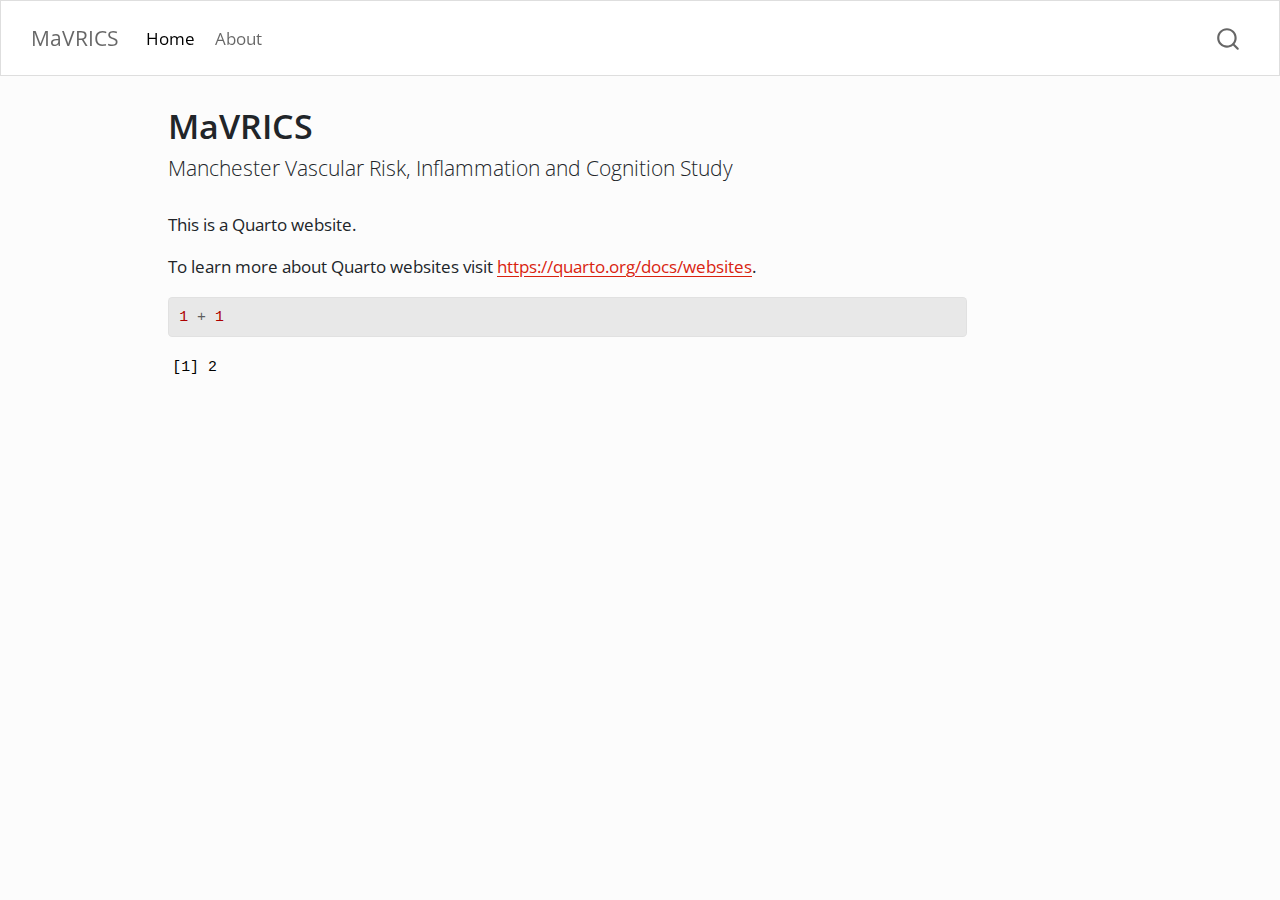
<file: docs/index.html>
<!DOCTYPE html>
<html xmlns="http://www.w3.org/1999/xhtml" lang="en" xml:lang="en"><head>

<meta charset="utf-8">
<meta name="generator" content="quarto-1.4.552">

<meta name="viewport" content="width=device-width, initial-scale=1.0, user-scalable=yes">


<title>MaVRICS</title>
<style>
code{white-space: pre-wrap;}
span.smallcaps{font-variant: small-caps;}
div.columns{display: flex; gap: min(4vw, 1.5em);}
div.column{flex: auto; overflow-x: auto;}
div.hanging-indent{margin-left: 1.5em; text-indent: -1.5em;}
ul.task-list{list-style: none;}
ul.task-list li input[type="checkbox"] {
  width: 0.8em;
  margin: 0 0.8em 0.2em -1em; /* quarto-specific, see https://github.com/quarto-dev/quarto-cli/issues/4556 */ 
  vertical-align: middle;
}
/* CSS for syntax highlighting */
pre > code.sourceCode { white-space: pre; position: relative; }
pre > code.sourceCode > span { line-height: 1.25; }
pre > code.sourceCode > span:empty { height: 1.2em; }
.sourceCode { overflow: visible; }
code.sourceCode > span { color: inherit; text-decoration: inherit; }
div.sourceCode { margin: 1em 0; }
pre.sourceCode { margin: 0; }
@media screen {
div.sourceCode { overflow: auto; }
}
@media print {
pre > code.sourceCode { white-space: pre-wrap; }
pre > code.sourceCode > span { text-indent: -5em; padding-left: 5em; }
}
pre.numberSource code
  { counter-reset: source-line 0; }
pre.numberSource code > span
  { position: relative; left: -4em; counter-increment: source-line; }
pre.numberSource code > span > a:first-child::before
  { content: counter(source-line);
    position: relative; left: -1em; text-align: right; vertical-align: baseline;
    border: none; display: inline-block;
    -webkit-touch-callout: none; -webkit-user-select: none;
    -khtml-user-select: none; -moz-user-select: none;
    -ms-user-select: none; user-select: none;
    padding: 0 4px; width: 4em;
  }
pre.numberSource { margin-left: 3em;  padding-left: 4px; }
div.sourceCode
  {   }
@media screen {
pre > code.sourceCode > span > a:first-child::before { text-decoration: underline; }
}
</style>


<script src="site_libs/quarto-nav/quarto-nav.js"></script>
<script src="site_libs/quarto-nav/headroom.min.js"></script>
<script src="site_libs/clipboard/clipboard.min.js"></script>
<script src="site_libs/quarto-search/autocomplete.umd.js"></script>
<script src="site_libs/quarto-search/fuse.min.js"></script>
<script src="site_libs/quarto-search/quarto-search.js"></script>
<meta name="quarto:offset" content="./">
<script src="site_libs/quarto-html/quarto.js"></script>
<script src="site_libs/quarto-html/popper.min.js"></script>
<script src="site_libs/quarto-html/tippy.umd.min.js"></script>
<script src="site_libs/quarto-html/anchor.min.js"></script>
<link href="site_libs/quarto-html/tippy.css" rel="stylesheet">
<link href="site_libs/quarto-html/quarto-syntax-highlighting.css" rel="stylesheet" id="quarto-text-highlighting-styles">
<script src="site_libs/bootstrap/bootstrap.min.js"></script>
<link href="site_libs/bootstrap/bootstrap-icons.css" rel="stylesheet">
<link href="site_libs/bootstrap/bootstrap.min.css" rel="stylesheet" id="quarto-bootstrap" data-mode="light">
<script id="quarto-search-options" type="application/json">{
  "location": "navbar",
  "copy-button": false,
  "collapse-after": 3,
  "panel-placement": "end",
  "type": "overlay",
  "limit": 50,
  "keyboard-shortcut": [
    "f",
    "/",
    "s"
  ],
  "show-item-context": false,
  "language": {
    "search-no-results-text": "No results",
    "search-matching-documents-text": "matching documents",
    "search-copy-link-title": "Copy link to search",
    "search-hide-matches-text": "Hide additional matches",
    "search-more-match-text": "more match in this document",
    "search-more-matches-text": "more matches in this document",
    "search-clear-button-title": "Clear",
    "search-text-placeholder": "",
    "search-detached-cancel-button-title": "Cancel",
    "search-submit-button-title": "Submit",
    "search-label": "Search"
  }
}</script>


<link rel="stylesheet" href="styles.css">
</head>

<body class="nav-fixed">

<div id="quarto-search-results"></div>
  <header id="quarto-header" class="headroom fixed-top">
    <nav class="navbar navbar-expand-lg " data-bs-theme="dark">
      <div class="navbar-container container-fluid">
      <div class="navbar-brand-container mx-auto">
    <a class="navbar-brand" href="./index.html">
    <span class="navbar-title">MaVRICS</span>
    </a>
  </div>
            <div id="quarto-search" class="" title="Search"></div>
          <button class="navbar-toggler" type="button" data-bs-toggle="collapse" data-bs-target="#navbarCollapse" aria-controls="navbarCollapse" aria-expanded="false" aria-label="Toggle navigation" onclick="if (window.quartoToggleHeadroom) { window.quartoToggleHeadroom(); }">
  <span class="navbar-toggler-icon"></span>
</button>
          <div class="collapse navbar-collapse" id="navbarCollapse">
            <ul class="navbar-nav navbar-nav-scroll me-auto">
  <li class="nav-item">
    <a class="nav-link active" href="./index.html" aria-current="page"> 
<span class="menu-text">Home</span></a>
  </li>  
  <li class="nav-item">
    <a class="nav-link" href="./about.html"> 
<span class="menu-text">About</span></a>
  </li>  
</ul>
          </div> <!-- /navcollapse -->
          <div class="quarto-navbar-tools">
</div>
      </div> <!-- /container-fluid -->
    </nav>
</header>
<!-- content -->
<div id="quarto-content" class="quarto-container page-columns page-rows-contents page-layout-article page-navbar">
<!-- sidebar -->
<!-- margin-sidebar -->
    <div id="quarto-margin-sidebar" class="sidebar margin-sidebar">
        
    </div>
<!-- main -->
<main class="content" id="quarto-document-content">

<header id="title-block-header" class="quarto-title-block default">
<div class="quarto-title">
<h1 class="title">MaVRICS</h1>
<p class="subtitle lead">Manchester Vascular Risk, Inflammation and Cognition Study</p>
</div>



<div class="quarto-title-meta">

    
  
    
  </div>
  


</header>


<p>This is a Quarto website.</p>
<p>To learn more about Quarto websites visit <a href="https://quarto.org/docs/websites" class="uri">https://quarto.org/docs/websites</a>.</p>
<div class="cell">
<div class="sourceCode cell-code" id="cb1"><pre class="sourceCode r code-with-copy"><code class="sourceCode r"><span id="cb1-1"><a href="#cb1-1" aria-hidden="true" tabindex="-1"></a><span class="dv">1</span> <span class="sc">+</span> <span class="dv">1</span></span></code><button title="Copy to Clipboard" class="code-copy-button"><i class="bi"></i></button></pre></div>
<div class="cell-output cell-output-stdout">
<pre><code>[1] 2</code></pre>
</div>
</div>



</main> <!-- /main -->
<script id="quarto-html-after-body" type="application/javascript">
window.document.addEventListener("DOMContentLoaded", function (event) {
  const toggleBodyColorMode = (bsSheetEl) => {
    const mode = bsSheetEl.getAttribute("data-mode");
    const bodyEl = window.document.querySelector("body");
    if (mode === "dark") {
      bodyEl.classList.add("quarto-dark");
      bodyEl.classList.remove("quarto-light");
    } else {
      bodyEl.classList.add("quarto-light");
      bodyEl.classList.remove("quarto-dark");
    }
  }
  const toggleBodyColorPrimary = () => {
    const bsSheetEl = window.document.querySelector("link#quarto-bootstrap");
    if (bsSheetEl) {
      toggleBodyColorMode(bsSheetEl);
    }
  }
  toggleBodyColorPrimary();  
  const icon = "";
  const anchorJS = new window.AnchorJS();
  anchorJS.options = {
    placement: 'right',
    icon: icon
  };
  anchorJS.add('.anchored');
  const isCodeAnnotation = (el) => {
    for (const clz of el.classList) {
      if (clz.startsWith('code-annotation-')) {                     
        return true;
      }
    }
    return false;
  }
  const clipboard = new window.ClipboardJS('.code-copy-button', {
    text: function(trigger) {
      const codeEl = trigger.previousElementSibling.cloneNode(true);
      for (const childEl of codeEl.children) {
        if (isCodeAnnotation(childEl)) {
          childEl.remove();
        }
      }
      return codeEl.innerText;
    }
  });
  clipboard.on('success', function(e) {
    // button target
    const button = e.trigger;
    // don't keep focus
    button.blur();
    // flash "checked"
    button.classList.add('code-copy-button-checked');
    var currentTitle = button.getAttribute("title");
    button.setAttribute("title", "Copied!");
    let tooltip;
    if (window.bootstrap) {
      button.setAttribute("data-bs-toggle", "tooltip");
      button.setAttribute("data-bs-placement", "left");
      button.setAttribute("data-bs-title", "Copied!");
      tooltip = new bootstrap.Tooltip(button, 
        { trigger: "manual", 
          customClass: "code-copy-button-tooltip",
          offset: [0, -8]});
      tooltip.show();    
    }
    setTimeout(function() {
      if (tooltip) {
        tooltip.hide();
        button.removeAttribute("data-bs-title");
        button.removeAttribute("data-bs-toggle");
        button.removeAttribute("data-bs-placement");
      }
      button.setAttribute("title", currentTitle);
      button.classList.remove('code-copy-button-checked');
    }, 1000);
    // clear code selection
    e.clearSelection();
  });
    var localhostRegex = new RegExp(/^(?:http|https):\/\/localhost\:?[0-9]*\//);
    var mailtoRegex = new RegExp(/^mailto:/);
      var filterRegex = new RegExp('/' + window.location.host + '/');
    var isInternal = (href) => {
        return filterRegex.test(href) || localhostRegex.test(href) || mailtoRegex.test(href);
    }
    // Inspect non-navigation links and adorn them if external
 	var links = window.document.querySelectorAll('a[href]:not(.nav-link):not(.navbar-brand):not(.toc-action):not(.sidebar-link):not(.sidebar-item-toggle):not(.pagination-link):not(.no-external):not([aria-hidden]):not(.dropdown-item):not(.quarto-navigation-tool)');
    for (var i=0; i<links.length; i++) {
      const link = links[i];
      if (!isInternal(link.href)) {
        // undo the damage that might have been done by quarto-nav.js in the case of
        // links that we want to consider external
        if (link.dataset.originalHref !== undefined) {
          link.href = link.dataset.originalHref;
        }
      }
    }
  function tippyHover(el, contentFn, onTriggerFn, onUntriggerFn) {
    const config = {
      allowHTML: true,
      maxWidth: 500,
      delay: 100,
      arrow: false,
      appendTo: function(el) {
          return el.parentElement;
      },
      interactive: true,
      interactiveBorder: 10,
      theme: 'quarto',
      placement: 'bottom-start',
    };
    if (contentFn) {
      config.content = contentFn;
    }
    if (onTriggerFn) {
      config.onTrigger = onTriggerFn;
    }
    if (onUntriggerFn) {
      config.onUntrigger = onUntriggerFn;
    }
    window.tippy(el, config); 
  }
  const noterefs = window.document.querySelectorAll('a[role="doc-noteref"]');
  for (var i=0; i<noterefs.length; i++) {
    const ref = noterefs[i];
    tippyHover(ref, function() {
      // use id or data attribute instead here
      let href = ref.getAttribute('data-footnote-href') || ref.getAttribute('href');
      try { href = new URL(href).hash; } catch {}
      const id = href.replace(/^#\/?/, "");
      const note = window.document.getElementById(id);
      if (note) {
        return note.innerHTML;
      } else {
        return "";
      }
    });
  }
  const xrefs = window.document.querySelectorAll('a.quarto-xref');
  const processXRef = (id, note) => {
    // Strip column container classes
    const stripColumnClz = (el) => {
      el.classList.remove("page-full", "page-columns");
      if (el.children) {
        for (const child of el.children) {
          stripColumnClz(child);
        }
      }
    }
    stripColumnClz(note)
    if (id === null || id.startsWith('sec-')) {
      // Special case sections, only their first couple elements
      const container = document.createElement("div");
      if (note.children && note.children.length > 2) {
        container.appendChild(note.children[0].cloneNode(true));
        for (let i = 1; i < note.children.length; i++) {
          const child = note.children[i];
          if (child.tagName === "P" && child.innerText === "") {
            continue;
          } else {
            container.appendChild(child.cloneNode(true));
            break;
          }
        }
        if (window.Quarto?.typesetMath) {
          window.Quarto.typesetMath(container);
        }
        return container.innerHTML
      } else {
        if (window.Quarto?.typesetMath) {
          window.Quarto.typesetMath(note);
        }
        return note.innerHTML;
      }
    } else {
      // Remove any anchor links if they are present
      const anchorLink = note.querySelector('a.anchorjs-link');
      if (anchorLink) {
        anchorLink.remove();
      }
      if (window.Quarto?.typesetMath) {
        window.Quarto.typesetMath(note);
      }
      // TODO in 1.5, we should make sure this works without a callout special case
      if (note.classList.contains("callout")) {
        return note.outerHTML;
      } else {
        return note.innerHTML;
      }
    }
  }
  for (var i=0; i<xrefs.length; i++) {
    const xref = xrefs[i];
    tippyHover(xref, undefined, function(instance) {
      instance.disable();
      let url = xref.getAttribute('href');
      let hash = undefined; 
      if (url.startsWith('#')) {
        hash = url;
      } else {
        try { hash = new URL(url).hash; } catch {}
      }
      if (hash) {
        const id = hash.replace(/^#\/?/, "");
        const note = window.document.getElementById(id);
        if (note !== null) {
          try {
            const html = processXRef(id, note.cloneNode(true));
            instance.setContent(html);
          } finally {
            instance.enable();
            instance.show();
          }
        } else {
          // See if we can fetch this
          fetch(url.split('#')[0])
          .then(res => res.text())
          .then(html => {
            const parser = new DOMParser();
            const htmlDoc = parser.parseFromString(html, "text/html");
            const note = htmlDoc.getElementById(id);
            if (note !== null) {
              const html = processXRef(id, note);
              instance.setContent(html);
            } 
          }).finally(() => {
            instance.enable();
            instance.show();
          });
        }
      } else {
        // See if we can fetch a full url (with no hash to target)
        // This is a special case and we should probably do some content thinning / targeting
        fetch(url)
        .then(res => res.text())
        .then(html => {
          const parser = new DOMParser();
          const htmlDoc = parser.parseFromString(html, "text/html");
          const note = htmlDoc.querySelector('main.content');
          if (note !== null) {
            // This should only happen for chapter cross references
            // (since there is no id in the URL)
            // remove the first header
            if (note.children.length > 0 && note.children[0].tagName === "HEADER") {
              note.children[0].remove();
            }
            const html = processXRef(null, note);
            instance.setContent(html);
          } 
        }).finally(() => {
          instance.enable();
          instance.show();
        });
      }
    }, function(instance) {
    });
  }
      let selectedAnnoteEl;
      const selectorForAnnotation = ( cell, annotation) => {
        let cellAttr = 'data-code-cell="' + cell + '"';
        let lineAttr = 'data-code-annotation="' +  annotation + '"';
        const selector = 'span[' + cellAttr + '][' + lineAttr + ']';
        return selector;
      }
      const selectCodeLines = (annoteEl) => {
        const doc = window.document;
        const targetCell = annoteEl.getAttribute("data-target-cell");
        const targetAnnotation = annoteEl.getAttribute("data-target-annotation");
        const annoteSpan = window.document.querySelector(selectorForAnnotation(targetCell, targetAnnotation));
        const lines = annoteSpan.getAttribute("data-code-lines").split(",");
        const lineIds = lines.map((line) => {
          return targetCell + "-" + line;
        })
        let top = null;
        let height = null;
        let parent = null;
        if (lineIds.length > 0) {
            //compute the position of the single el (top and bottom and make a div)
            const el = window.document.getElementById(lineIds[0]);
            top = el.offsetTop;
            height = el.offsetHeight;
            parent = el.parentElement.parentElement;
          if (lineIds.length > 1) {
            const lastEl = window.document.getElementById(lineIds[lineIds.length - 1]);
            const bottom = lastEl.offsetTop + lastEl.offsetHeight;
            height = bottom - top;
          }
          if (top !== null && height !== null && parent !== null) {
            // cook up a div (if necessary) and position it 
            let div = window.document.getElementById("code-annotation-line-highlight");
            if (div === null) {
              div = window.document.createElement("div");
              div.setAttribute("id", "code-annotation-line-highlight");
              div.style.position = 'absolute';
              parent.appendChild(div);
            }
            div.style.top = top - 2 + "px";
            div.style.height = height + 4 + "px";
            div.style.left = 0;
            let gutterDiv = window.document.getElementById("code-annotation-line-highlight-gutter");
            if (gutterDiv === null) {
              gutterDiv = window.document.createElement("div");
              gutterDiv.setAttribute("id", "code-annotation-line-highlight-gutter");
              gutterDiv.style.position = 'absolute';
              const codeCell = window.document.getElementById(targetCell);
              const gutter = codeCell.querySelector('.code-annotation-gutter');
              gutter.appendChild(gutterDiv);
            }
            gutterDiv.style.top = top - 2 + "px";
            gutterDiv.style.height = height + 4 + "px";
          }
          selectedAnnoteEl = annoteEl;
        }
      };
      const unselectCodeLines = () => {
        const elementsIds = ["code-annotation-line-highlight", "code-annotation-line-highlight-gutter"];
        elementsIds.forEach((elId) => {
          const div = window.document.getElementById(elId);
          if (div) {
            div.remove();
          }
        });
        selectedAnnoteEl = undefined;
      };
        // Handle positioning of the toggle
    window.addEventListener(
      "resize",
      throttle(() => {
        elRect = undefined;
        if (selectedAnnoteEl) {
          selectCodeLines(selectedAnnoteEl);
        }
      }, 10)
    );
    function throttle(fn, ms) {
    let throttle = false;
    let timer;
      return (...args) => {
        if(!throttle) { // first call gets through
            fn.apply(this, args);
            throttle = true;
        } else { // all the others get throttled
            if(timer) clearTimeout(timer); // cancel #2
            timer = setTimeout(() => {
              fn.apply(this, args);
              timer = throttle = false;
            }, ms);
        }
      };
    }
      // Attach click handler to the DT
      const annoteDls = window.document.querySelectorAll('dt[data-target-cell]');
      for (const annoteDlNode of annoteDls) {
        annoteDlNode.addEventListener('click', (event) => {
          const clickedEl = event.target;
          if (clickedEl !== selectedAnnoteEl) {
            unselectCodeLines();
            const activeEl = window.document.querySelector('dt[data-target-cell].code-annotation-active');
            if (activeEl) {
              activeEl.classList.remove('code-annotation-active');
            }
            selectCodeLines(clickedEl);
            clickedEl.classList.add('code-annotation-active');
          } else {
            // Unselect the line
            unselectCodeLines();
            clickedEl.classList.remove('code-annotation-active');
          }
        });
      }
  const findCites = (el) => {
    const parentEl = el.parentElement;
    if (parentEl) {
      const cites = parentEl.dataset.cites;
      if (cites) {
        return {
          el,
          cites: cites.split(' ')
        };
      } else {
        return findCites(el.parentElement)
      }
    } else {
      return undefined;
    }
  };
  var bibliorefs = window.document.querySelectorAll('a[role="doc-biblioref"]');
  for (var i=0; i<bibliorefs.length; i++) {
    const ref = bibliorefs[i];
    const citeInfo = findCites(ref);
    if (citeInfo) {
      tippyHover(citeInfo.el, function() {
        var popup = window.document.createElement('div');
        citeInfo.cites.forEach(function(cite) {
          var citeDiv = window.document.createElement('div');
          citeDiv.classList.add('hanging-indent');
          citeDiv.classList.add('csl-entry');
          var biblioDiv = window.document.getElementById('ref-' + cite);
          if (biblioDiv) {
            citeDiv.innerHTML = biblioDiv.innerHTML;
          }
          popup.appendChild(citeDiv);
        });
        return popup.innerHTML;
      });
    }
  }
});
</script>
</div> <!-- /content -->




</body></html>
</file>
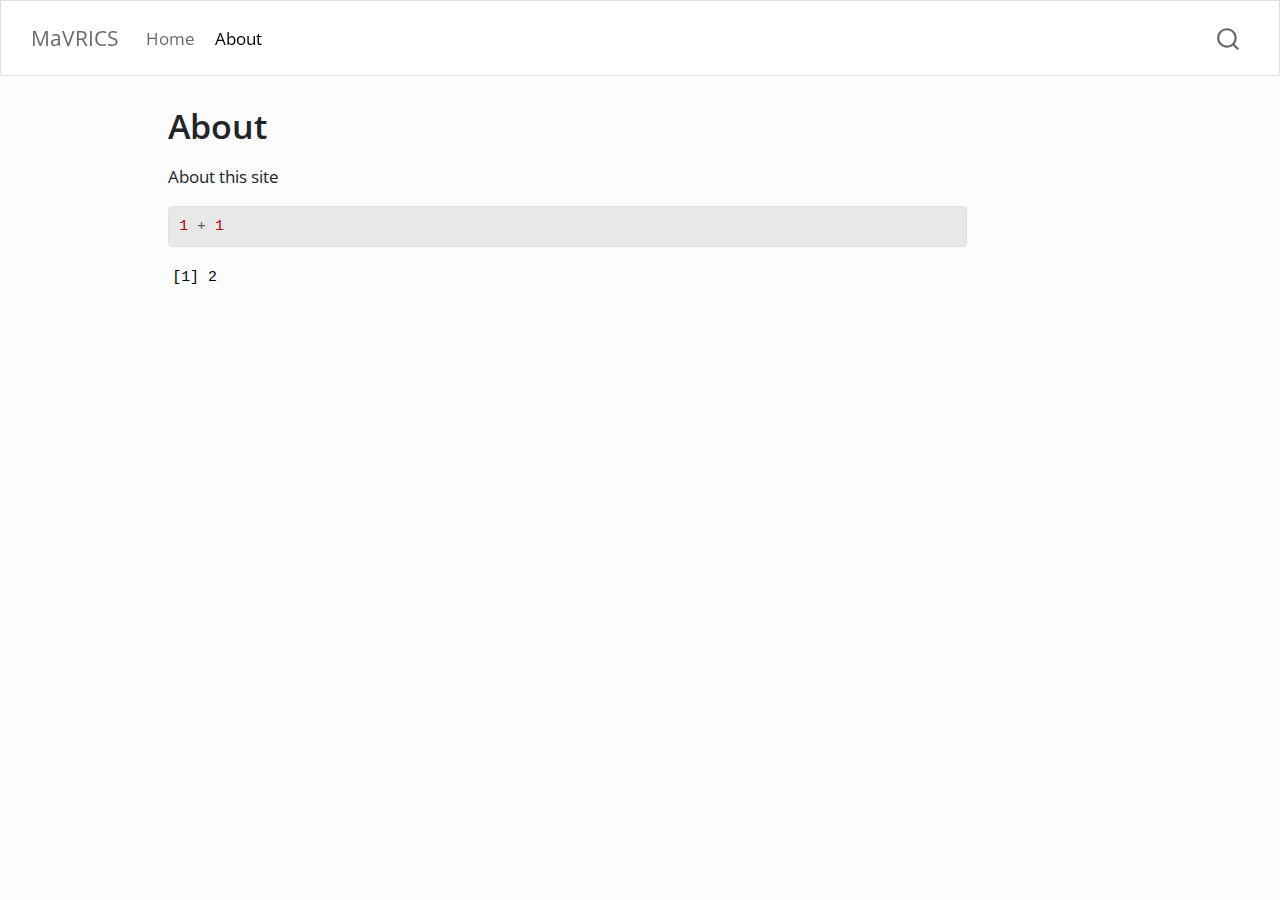
<file: docs/about.html>
<!DOCTYPE html>
<html xmlns="http://www.w3.org/1999/xhtml" lang="en" xml:lang="en"><head>

<meta charset="utf-8">
<meta name="generator" content="quarto-1.4.552">

<meta name="viewport" content="width=device-width, initial-scale=1.0, user-scalable=yes">


<title>MaVRICS - About</title>
<style>
code{white-space: pre-wrap;}
span.smallcaps{font-variant: small-caps;}
div.columns{display: flex; gap: min(4vw, 1.5em);}
div.column{flex: auto; overflow-x: auto;}
div.hanging-indent{margin-left: 1.5em; text-indent: -1.5em;}
ul.task-list{list-style: none;}
ul.task-list li input[type="checkbox"] {
  width: 0.8em;
  margin: 0 0.8em 0.2em -1em; /* quarto-specific, see https://github.com/quarto-dev/quarto-cli/issues/4556 */ 
  vertical-align: middle;
}
/* CSS for syntax highlighting */
pre > code.sourceCode { white-space: pre; position: relative; }
pre > code.sourceCode > span { line-height: 1.25; }
pre > code.sourceCode > span:empty { height: 1.2em; }
.sourceCode { overflow: visible; }
code.sourceCode > span { color: inherit; text-decoration: inherit; }
div.sourceCode { margin: 1em 0; }
pre.sourceCode { margin: 0; }
@media screen {
div.sourceCode { overflow: auto; }
}
@media print {
pre > code.sourceCode { white-space: pre-wrap; }
pre > code.sourceCode > span { text-indent: -5em; padding-left: 5em; }
}
pre.numberSource code
  { counter-reset: source-line 0; }
pre.numberSource code > span
  { position: relative; left: -4em; counter-increment: source-line; }
pre.numberSource code > span > a:first-child::before
  { content: counter(source-line);
    position: relative; left: -1em; text-align: right; vertical-align: baseline;
    border: none; display: inline-block;
    -webkit-touch-callout: none; -webkit-user-select: none;
    -khtml-user-select: none; -moz-user-select: none;
    -ms-user-select: none; user-select: none;
    padding: 0 4px; width: 4em;
  }
pre.numberSource { margin-left: 3em;  padding-left: 4px; }
div.sourceCode
  {   }
@media screen {
pre > code.sourceCode > span > a:first-child::before { text-decoration: underline; }
}
</style>


<script src="site_libs/quarto-nav/quarto-nav.js"></script>
<script src="site_libs/quarto-nav/headroom.min.js"></script>
<script src="site_libs/clipboard/clipboard.min.js"></script>
<script src="site_libs/quarto-search/autocomplete.umd.js"></script>
<script src="site_libs/quarto-search/fuse.min.js"></script>
<script src="site_libs/quarto-search/quarto-search.js"></script>
<meta name="quarto:offset" content="./">
<script src="site_libs/quarto-html/quarto.js"></script>
<script src="site_libs/quarto-html/popper.min.js"></script>
<script src="site_libs/quarto-html/tippy.umd.min.js"></script>
<script src="site_libs/quarto-html/anchor.min.js"></script>
<link href="site_libs/quarto-html/tippy.css" rel="stylesheet">
<link href="site_libs/quarto-html/quarto-syntax-highlighting.css" rel="stylesheet" id="quarto-text-highlighting-styles">
<script src="site_libs/bootstrap/bootstrap.min.js"></script>
<link href="site_libs/bootstrap/bootstrap-icons.css" rel="stylesheet">
<link href="site_libs/bootstrap/bootstrap.min.css" rel="stylesheet" id="quarto-bootstrap" data-mode="light">
<script id="quarto-search-options" type="application/json">{
  "location": "navbar",
  "copy-button": false,
  "collapse-after": 3,
  "panel-placement": "end",
  "type": "overlay",
  "limit": 50,
  "keyboard-shortcut": [
    "f",
    "/",
    "s"
  ],
  "show-item-context": false,
  "language": {
    "search-no-results-text": "No results",
    "search-matching-documents-text": "matching documents",
    "search-copy-link-title": "Copy link to search",
    "search-hide-matches-text": "Hide additional matches",
    "search-more-match-text": "more match in this document",
    "search-more-matches-text": "more matches in this document",
    "search-clear-button-title": "Clear",
    "search-text-placeholder": "",
    "search-detached-cancel-button-title": "Cancel",
    "search-submit-button-title": "Submit",
    "search-label": "Search"
  }
}</script>


<link rel="stylesheet" href="styles.css">
</head>

<body class="nav-fixed">

<div id="quarto-search-results"></div>
  <header id="quarto-header" class="headroom fixed-top">
    <nav class="navbar navbar-expand-lg " data-bs-theme="dark">
      <div class="navbar-container container-fluid">
      <div class="navbar-brand-container mx-auto">
    <a class="navbar-brand" href="./index.html">
    <span class="navbar-title">MaVRICS</span>
    </a>
  </div>
            <div id="quarto-search" class="" title="Search"></div>
          <button class="navbar-toggler" type="button" data-bs-toggle="collapse" data-bs-target="#navbarCollapse" aria-controls="navbarCollapse" aria-expanded="false" aria-label="Toggle navigation" onclick="if (window.quartoToggleHeadroom) { window.quartoToggleHeadroom(); }">
  <span class="navbar-toggler-icon"></span>
</button>
          <div class="collapse navbar-collapse" id="navbarCollapse">
            <ul class="navbar-nav navbar-nav-scroll me-auto">
  <li class="nav-item">
    <a class="nav-link" href="./index.html"> 
<span class="menu-text">Home</span></a>
  </li>  
  <li class="nav-item">
    <a class="nav-link active" href="./about.html" aria-current="page"> 
<span class="menu-text">About</span></a>
  </li>  
</ul>
          </div> <!-- /navcollapse -->
          <div class="quarto-navbar-tools">
</div>
      </div> <!-- /container-fluid -->
    </nav>
</header>
<!-- content -->
<div id="quarto-content" class="quarto-container page-columns page-rows-contents page-layout-article page-navbar">
<!-- sidebar -->
<!-- margin-sidebar -->
    <div id="quarto-margin-sidebar" class="sidebar margin-sidebar">
        
    </div>
<!-- main -->
<main class="content" id="quarto-document-content">

<header id="title-block-header" class="quarto-title-block default">
<div class="quarto-title">
<h1 class="title">About</h1>
</div>



<div class="quarto-title-meta">

    
  
    
  </div>
  


</header>


<p>About this site</p>
<div class="cell">
<div class="sourceCode cell-code" id="cb1"><pre class="sourceCode r code-with-copy"><code class="sourceCode r"><span id="cb1-1"><a href="#cb1-1" aria-hidden="true" tabindex="-1"></a><span class="dv">1</span> <span class="sc">+</span> <span class="dv">1</span></span></code><button title="Copy to Clipboard" class="code-copy-button"><i class="bi"></i></button></pre></div>
<div class="cell-output cell-output-stdout">
<pre><code>[1] 2</code></pre>
</div>
</div>



</main> <!-- /main -->
<script id="quarto-html-after-body" type="application/javascript">
window.document.addEventListener("DOMContentLoaded", function (event) {
  const toggleBodyColorMode = (bsSheetEl) => {
    const mode = bsSheetEl.getAttribute("data-mode");
    const bodyEl = window.document.querySelector("body");
    if (mode === "dark") {
      bodyEl.classList.add("quarto-dark");
      bodyEl.classList.remove("quarto-light");
    } else {
      bodyEl.classList.add("quarto-light");
      bodyEl.classList.remove("quarto-dark");
    }
  }
  const toggleBodyColorPrimary = () => {
    const bsSheetEl = window.document.querySelector("link#quarto-bootstrap");
    if (bsSheetEl) {
      toggleBodyColorMode(bsSheetEl);
    }
  }
  toggleBodyColorPrimary();  
  const icon = "";
  const anchorJS = new window.AnchorJS();
  anchorJS.options = {
    placement: 'right',
    icon: icon
  };
  anchorJS.add('.anchored');
  const isCodeAnnotation = (el) => {
    for (const clz of el.classList) {
      if (clz.startsWith('code-annotation-')) {                     
        return true;
      }
    }
    return false;
  }
  const clipboard = new window.ClipboardJS('.code-copy-button', {
    text: function(trigger) {
      const codeEl = trigger.previousElementSibling.cloneNode(true);
      for (const childEl of codeEl.children) {
        if (isCodeAnnotation(childEl)) {
          childEl.remove();
        }
      }
      return codeEl.innerText;
    }
  });
  clipboard.on('success', function(e) {
    // button target
    const button = e.trigger;
    // don't keep focus
    button.blur();
    // flash "checked"
    button.classList.add('code-copy-button-checked');
    var currentTitle = button.getAttribute("title");
    button.setAttribute("title", "Copied!");
    let tooltip;
    if (window.bootstrap) {
      button.setAttribute("data-bs-toggle", "tooltip");
      button.setAttribute("data-bs-placement", "left");
      button.setAttribute("data-bs-title", "Copied!");
      tooltip = new bootstrap.Tooltip(button, 
        { trigger: "manual", 
          customClass: "code-copy-button-tooltip",
          offset: [0, -8]});
      tooltip.show();    
    }
    setTimeout(function() {
      if (tooltip) {
        tooltip.hide();
        button.removeAttribute("data-bs-title");
        button.removeAttribute("data-bs-toggle");
        button.removeAttribute("data-bs-placement");
      }
      button.setAttribute("title", currentTitle);
      button.classList.remove('code-copy-button-checked');
    }, 1000);
    // clear code selection
    e.clearSelection();
  });
    var localhostRegex = new RegExp(/^(?:http|https):\/\/localhost\:?[0-9]*\//);
    var mailtoRegex = new RegExp(/^mailto:/);
      var filterRegex = new RegExp('/' + window.location.host + '/');
    var isInternal = (href) => {
        return filterRegex.test(href) || localhostRegex.test(href) || mailtoRegex.test(href);
    }
    // Inspect non-navigation links and adorn them if external
 	var links = window.document.querySelectorAll('a[href]:not(.nav-link):not(.navbar-brand):not(.toc-action):not(.sidebar-link):not(.sidebar-item-toggle):not(.pagination-link):not(.no-external):not([aria-hidden]):not(.dropdown-item):not(.quarto-navigation-tool)');
    for (var i=0; i<links.length; i++) {
      const link = links[i];
      if (!isInternal(link.href)) {
        // undo the damage that might have been done by quarto-nav.js in the case of
        // links that we want to consider external
        if (link.dataset.originalHref !== undefined) {
          link.href = link.dataset.originalHref;
        }
      }
    }
  function tippyHover(el, contentFn, onTriggerFn, onUntriggerFn) {
    const config = {
      allowHTML: true,
      maxWidth: 500,
      delay: 100,
      arrow: false,
      appendTo: function(el) {
          return el.parentElement;
      },
      interactive: true,
      interactiveBorder: 10,
      theme: 'quarto',
      placement: 'bottom-start',
    };
    if (contentFn) {
      config.content = contentFn;
    }
    if (onTriggerFn) {
      config.onTrigger = onTriggerFn;
    }
    if (onUntriggerFn) {
      config.onUntrigger = onUntriggerFn;
    }
    window.tippy(el, config); 
  }
  const noterefs = window.document.querySelectorAll('a[role="doc-noteref"]');
  for (var i=0; i<noterefs.length; i++) {
    const ref = noterefs[i];
    tippyHover(ref, function() {
      // use id or data attribute instead here
      let href = ref.getAttribute('data-footnote-href') || ref.getAttribute('href');
      try { href = new URL(href).hash; } catch {}
      const id = href.replace(/^#\/?/, "");
      const note = window.document.getElementById(id);
      if (note) {
        return note.innerHTML;
      } else {
        return "";
      }
    });
  }
  const xrefs = window.document.querySelectorAll('a.quarto-xref');
  const processXRef = (id, note) => {
    // Strip column container classes
    const stripColumnClz = (el) => {
      el.classList.remove("page-full", "page-columns");
      if (el.children) {
        for (const child of el.children) {
          stripColumnClz(child);
        }
      }
    }
    stripColumnClz(note)
    if (id === null || id.startsWith('sec-')) {
      // Special case sections, only their first couple elements
      const container = document.createElement("div");
      if (note.children && note.children.length > 2) {
        container.appendChild(note.children[0].cloneNode(true));
        for (let i = 1; i < note.children.length; i++) {
          const child = note.children[i];
          if (child.tagName === "P" && child.innerText === "") {
            continue;
          } else {
            container.appendChild(child.cloneNode(true));
            break;
          }
        }
        if (window.Quarto?.typesetMath) {
          window.Quarto.typesetMath(container);
        }
        return container.innerHTML
      } else {
        if (window.Quarto?.typesetMath) {
          window.Quarto.typesetMath(note);
        }
        return note.innerHTML;
      }
    } else {
      // Remove any anchor links if they are present
      const anchorLink = note.querySelector('a.anchorjs-link');
      if (anchorLink) {
        anchorLink.remove();
      }
      if (window.Quarto?.typesetMath) {
        window.Quarto.typesetMath(note);
      }
      // TODO in 1.5, we should make sure this works without a callout special case
      if (note.classList.contains("callout")) {
        return note.outerHTML;
      } else {
        return note.innerHTML;
      }
    }
  }
  for (var i=0; i<xrefs.length; i++) {
    const xref = xrefs[i];
    tippyHover(xref, undefined, function(instance) {
      instance.disable();
      let url = xref.getAttribute('href');
      let hash = undefined; 
      if (url.startsWith('#')) {
        hash = url;
      } else {
        try { hash = new URL(url).hash; } catch {}
      }
      if (hash) {
        const id = hash.replace(/^#\/?/, "");
        const note = window.document.getElementById(id);
        if (note !== null) {
          try {
            const html = processXRef(id, note.cloneNode(true));
            instance.setContent(html);
          } finally {
            instance.enable();
            instance.show();
          }
        } else {
          // See if we can fetch this
          fetch(url.split('#')[0])
          .then(res => res.text())
          .then(html => {
            const parser = new DOMParser();
            const htmlDoc = parser.parseFromString(html, "text/html");
            const note = htmlDoc.getElementById(id);
            if (note !== null) {
              const html = processXRef(id, note);
              instance.setContent(html);
            } 
          }).finally(() => {
            instance.enable();
            instance.show();
          });
        }
      } else {
        // See if we can fetch a full url (with no hash to target)
        // This is a special case and we should probably do some content thinning / targeting
        fetch(url)
        .then(res => res.text())
        .then(html => {
          const parser = new DOMParser();
          const htmlDoc = parser.parseFromString(html, "text/html");
          const note = htmlDoc.querySelector('main.content');
          if (note !== null) {
            // This should only happen for chapter cross references
            // (since there is no id in the URL)
            // remove the first header
            if (note.children.length > 0 && note.children[0].tagName === "HEADER") {
              note.children[0].remove();
            }
            const html = processXRef(null, note);
            instance.setContent(html);
          } 
        }).finally(() => {
          instance.enable();
          instance.show();
        });
      }
    }, function(instance) {
    });
  }
      let selectedAnnoteEl;
      const selectorForAnnotation = ( cell, annotation) => {
        let cellAttr = 'data-code-cell="' + cell + '"';
        let lineAttr = 'data-code-annotation="' +  annotation + '"';
        const selector = 'span[' + cellAttr + '][' + lineAttr + ']';
        return selector;
      }
      const selectCodeLines = (annoteEl) => {
        const doc = window.document;
        const targetCell = annoteEl.getAttribute("data-target-cell");
        const targetAnnotation = annoteEl.getAttribute("data-target-annotation");
        const annoteSpan = window.document.querySelector(selectorForAnnotation(targetCell, targetAnnotation));
        const lines = annoteSpan.getAttribute("data-code-lines").split(",");
        const lineIds = lines.map((line) => {
          return targetCell + "-" + line;
        })
        let top = null;
        let height = null;
        let parent = null;
        if (lineIds.length > 0) {
            //compute the position of the single el (top and bottom and make a div)
            const el = window.document.getElementById(lineIds[0]);
            top = el.offsetTop;
            height = el.offsetHeight;
            parent = el.parentElement.parentElement;
          if (lineIds.length > 1) {
            const lastEl = window.document.getElementById(lineIds[lineIds.length - 1]);
            const bottom = lastEl.offsetTop + lastEl.offsetHeight;
            height = bottom - top;
          }
          if (top !== null && height !== null && parent !== null) {
            // cook up a div (if necessary) and position it 
            let div = window.document.getElementById("code-annotation-line-highlight");
            if (div === null) {
              div = window.document.createElement("div");
              div.setAttribute("id", "code-annotation-line-highlight");
              div.style.position = 'absolute';
              parent.appendChild(div);
            }
            div.style.top = top - 2 + "px";
            div.style.height = height + 4 + "px";
            div.style.left = 0;
            let gutterDiv = window.document.getElementById("code-annotation-line-highlight-gutter");
            if (gutterDiv === null) {
              gutterDiv = window.document.createElement("div");
              gutterDiv.setAttribute("id", "code-annotation-line-highlight-gutter");
              gutterDiv.style.position = 'absolute';
              const codeCell = window.document.getElementById(targetCell);
              const gutter = codeCell.querySelector('.code-annotation-gutter');
              gutter.appendChild(gutterDiv);
            }
            gutterDiv.style.top = top - 2 + "px";
            gutterDiv.style.height = height + 4 + "px";
          }
          selectedAnnoteEl = annoteEl;
        }
      };
      const unselectCodeLines = () => {
        const elementsIds = ["code-annotation-line-highlight", "code-annotation-line-highlight-gutter"];
        elementsIds.forEach((elId) => {
          const div = window.document.getElementById(elId);
          if (div) {
            div.remove();
          }
        });
        selectedAnnoteEl = undefined;
      };
        // Handle positioning of the toggle
    window.addEventListener(
      "resize",
      throttle(() => {
        elRect = undefined;
        if (selectedAnnoteEl) {
          selectCodeLines(selectedAnnoteEl);
        }
      }, 10)
    );
    function throttle(fn, ms) {
    let throttle = false;
    let timer;
      return (...args) => {
        if(!throttle) { // first call gets through
            fn.apply(this, args);
            throttle = true;
        } else { // all the others get throttled
            if(timer) clearTimeout(timer); // cancel #2
            timer = setTimeout(() => {
              fn.apply(this, args);
              timer = throttle = false;
            }, ms);
        }
      };
    }
      // Attach click handler to the DT
      const annoteDls = window.document.querySelectorAll('dt[data-target-cell]');
      for (const annoteDlNode of annoteDls) {
        annoteDlNode.addEventListener('click', (event) => {
          const clickedEl = event.target;
          if (clickedEl !== selectedAnnoteEl) {
            unselectCodeLines();
            const activeEl = window.document.querySelector('dt[data-target-cell].code-annotation-active');
            if (activeEl) {
              activeEl.classList.remove('code-annotation-active');
            }
            selectCodeLines(clickedEl);
            clickedEl.classList.add('code-annotation-active');
          } else {
            // Unselect the line
            unselectCodeLines();
            clickedEl.classList.remove('code-annotation-active');
          }
        });
      }
  const findCites = (el) => {
    const parentEl = el.parentElement;
    if (parentEl) {
      const cites = parentEl.dataset.cites;
      if (cites) {
        return {
          el,
          cites: cites.split(' ')
        };
      } else {
        return findCites(el.parentElement)
      }
    } else {
      return undefined;
    }
  };
  var bibliorefs = window.document.querySelectorAll('a[role="doc-biblioref"]');
  for (var i=0; i<bibliorefs.length; i++) {
    const ref = bibliorefs[i];
    const citeInfo = findCites(ref);
    if (citeInfo) {
      tippyHover(citeInfo.el, function() {
        var popup = window.document.createElement('div');
        citeInfo.cites.forEach(function(cite) {
          var citeDiv = window.document.createElement('div');
          citeDiv.classList.add('hanging-indent');
          citeDiv.classList.add('csl-entry');
          var biblioDiv = window.document.getElementById('ref-' + cite);
          if (biblioDiv) {
            citeDiv.innerHTML = biblioDiv.innerHTML;
          }
          popup.appendChild(citeDiv);
        });
        return popup.innerHTML;
      });
    }
  }
});
</script>
</div> <!-- /content -->




</body></html>
</file>
<file: docs/site_libs/quarto-html/tippy.css>
.tippy-box[data-animation=fade][data-state=hidden]{opacity:0}[data-tippy-root]{max-width:calc(100vw - 10px)}.tippy-box{position:relative;background-color:#333;color:#fff;border-radius:4px;font-size:14px;line-height:1.4;white-space:normal;outline:0;transition-property:transform,visibility,opacity}.tippy-box[data-placement^=top]>.tippy-arrow{bottom:0}.tippy-box[data-placement^=top]>.tippy-arrow:before{bottom:-7px;left:0;border-width:8px 8px 0;border-top-color:initial;transform-origin:center top}.tippy-box[data-placement^=bottom]>.tippy-arrow{top:0}.tippy-box[data-placement^=bottom]>.tippy-arrow:before{top:-7px;left:0;border-width:0 8px 8px;border-bottom-color:initial;transform-origin:center bottom}.tippy-box[data-placement^=left]>.tippy-arrow{right:0}.tippy-box[data-placement^=left]>.tippy-arrow:before{border-width:8px 0 8px 8px;border-left-color:initial;right:-7px;transform-origin:center left}.tippy-box[data-placement^=right]>.tippy-arrow{left:0}.tippy-box[data-placement^=right]>.tippy-arrow:before{left:-7px;border-width:8px 8px 8px 0;border-right-color:initial;transform-origin:center right}.tippy-box[data-inertia][data-state=visible]{transition-timing-function:cubic-bezier(.54,1.5,.38,1.11)}.tippy-arrow{width:16px;height:16px;color:#333}.tippy-arrow:before{content:"";position:absolute;border-color:transparent;border-style:solid}.tippy-content{position:relative;padding:5px 9px;z-index:1}
</file>
<file: docs/site_libs/quarto-html/quarto-syntax-highlighting.css>
/* quarto syntax highlight colors */
:root {
  --quarto-hl-ot-color: #003B4F;
  --quarto-hl-at-color: #657422;
  --quarto-hl-ss-color: #20794D;
  --quarto-hl-an-color: #5E5E5E;
  --quarto-hl-fu-color: #4758AB;
  --quarto-hl-st-color: #20794D;
  --quarto-hl-cf-color: #003B4F;
  --quarto-hl-op-color: #5E5E5E;
  --quarto-hl-er-color: #AD0000;
  --quarto-hl-bn-color: #AD0000;
  --quarto-hl-al-color: #AD0000;
  --quarto-hl-va-color: #111111;
  --quarto-hl-bu-color: inherit;
  --quarto-hl-ex-color: inherit;
  --quarto-hl-pp-color: #AD0000;
  --quarto-hl-in-color: #5E5E5E;
  --quarto-hl-vs-color: #20794D;
  --quarto-hl-wa-color: #5E5E5E;
  --quarto-hl-do-color: #5E5E5E;
  --quarto-hl-im-color: #00769E;
  --quarto-hl-ch-color: #20794D;
  --quarto-hl-dt-color: #AD0000;
  --quarto-hl-fl-color: #AD0000;
  --quarto-hl-co-color: #5E5E5E;
  --quarto-hl-cv-color: #5E5E5E;
  --quarto-hl-cn-color: #8f5902;
  --quarto-hl-sc-color: #5E5E5E;
  --quarto-hl-dv-color: #AD0000;
  --quarto-hl-kw-color: #003B4F;
}

/* other quarto variables */
:root {
  --quarto-font-monospace: SFMono-Regular, Menlo, Monaco, Consolas, "Liberation Mono", "Courier New", monospace;
}

pre > code.sourceCode > span {
  color: #003B4F;
}

code span {
  color: #003B4F;
}

code.sourceCode > span {
  color: #003B4F;
}

div.sourceCode,
div.sourceCode pre.sourceCode {
  color: #003B4F;
}

code span.ot {
  color: #003B4F;
  font-style: inherit;
}

code span.at {
  color: #657422;
  font-style: inherit;
}

code span.ss {
  color: #20794D;
  font-style: inherit;
}

code span.an {
  color: #5E5E5E;
  font-style: inherit;
}

code span.fu {
  color: #4758AB;
  font-style: inherit;
}

code span.st {
  color: #20794D;
  font-style: inherit;
}

code span.cf {
  color: #003B4F;
  font-style: inherit;
}

code span.op {
  color: #5E5E5E;
  font-style: inherit;
}

code span.er {
  color: #AD0000;
  font-style: inherit;
}

code span.bn {
  color: #AD0000;
  font-style: inherit;
}

code span.al {
  color: #AD0000;
  font-style: inherit;
}

code span.va {
  color: #111111;
  font-style: inherit;
}

code span.bu {
  font-style: inherit;
}

code span.ex {
  font-style: inherit;
}

code span.pp {
  color: #AD0000;
  font-style: inherit;
}

code span.in {
  color: #5E5E5E;
  font-style: inherit;
}

code span.vs {
  color: #20794D;
  font-style: inherit;
}

code span.wa {
  color: #5E5E5E;
  font-style: italic;
}

code span.do {
  color: #5E5E5E;
  font-style: italic;
}

code span.im {
  color: #00769E;
  font-style: inherit;
}

code span.ch {
  color: #20794D;
  font-style: inherit;
}

code span.dt {
  color: #AD0000;
  font-style: inherit;
}

code span.fl {
  color: #AD0000;
  font-style: inherit;
}

code span.co {
  color: #5E5E5E;
  font-style: inherit;
}

code span.cv {
  color: #5E5E5E;
  font-style: italic;
}

code span.cn {
  color: #8f5902;
  font-style: inherit;
}

code span.sc {
  color: #5E5E5E;
  font-style: inherit;
}

code span.dv {
  color: #AD0000;
  font-style: inherit;
}

code span.kw {
  color: #003B4F;
  font-style: inherit;
}

.prevent-inlining {
  content: "</";
}

/*# sourceMappingURL=debc5d5d77c3f9108843748ff7464032.css.map */
</file>
<file: docs/styles.css>
/* css styles */
</file>
